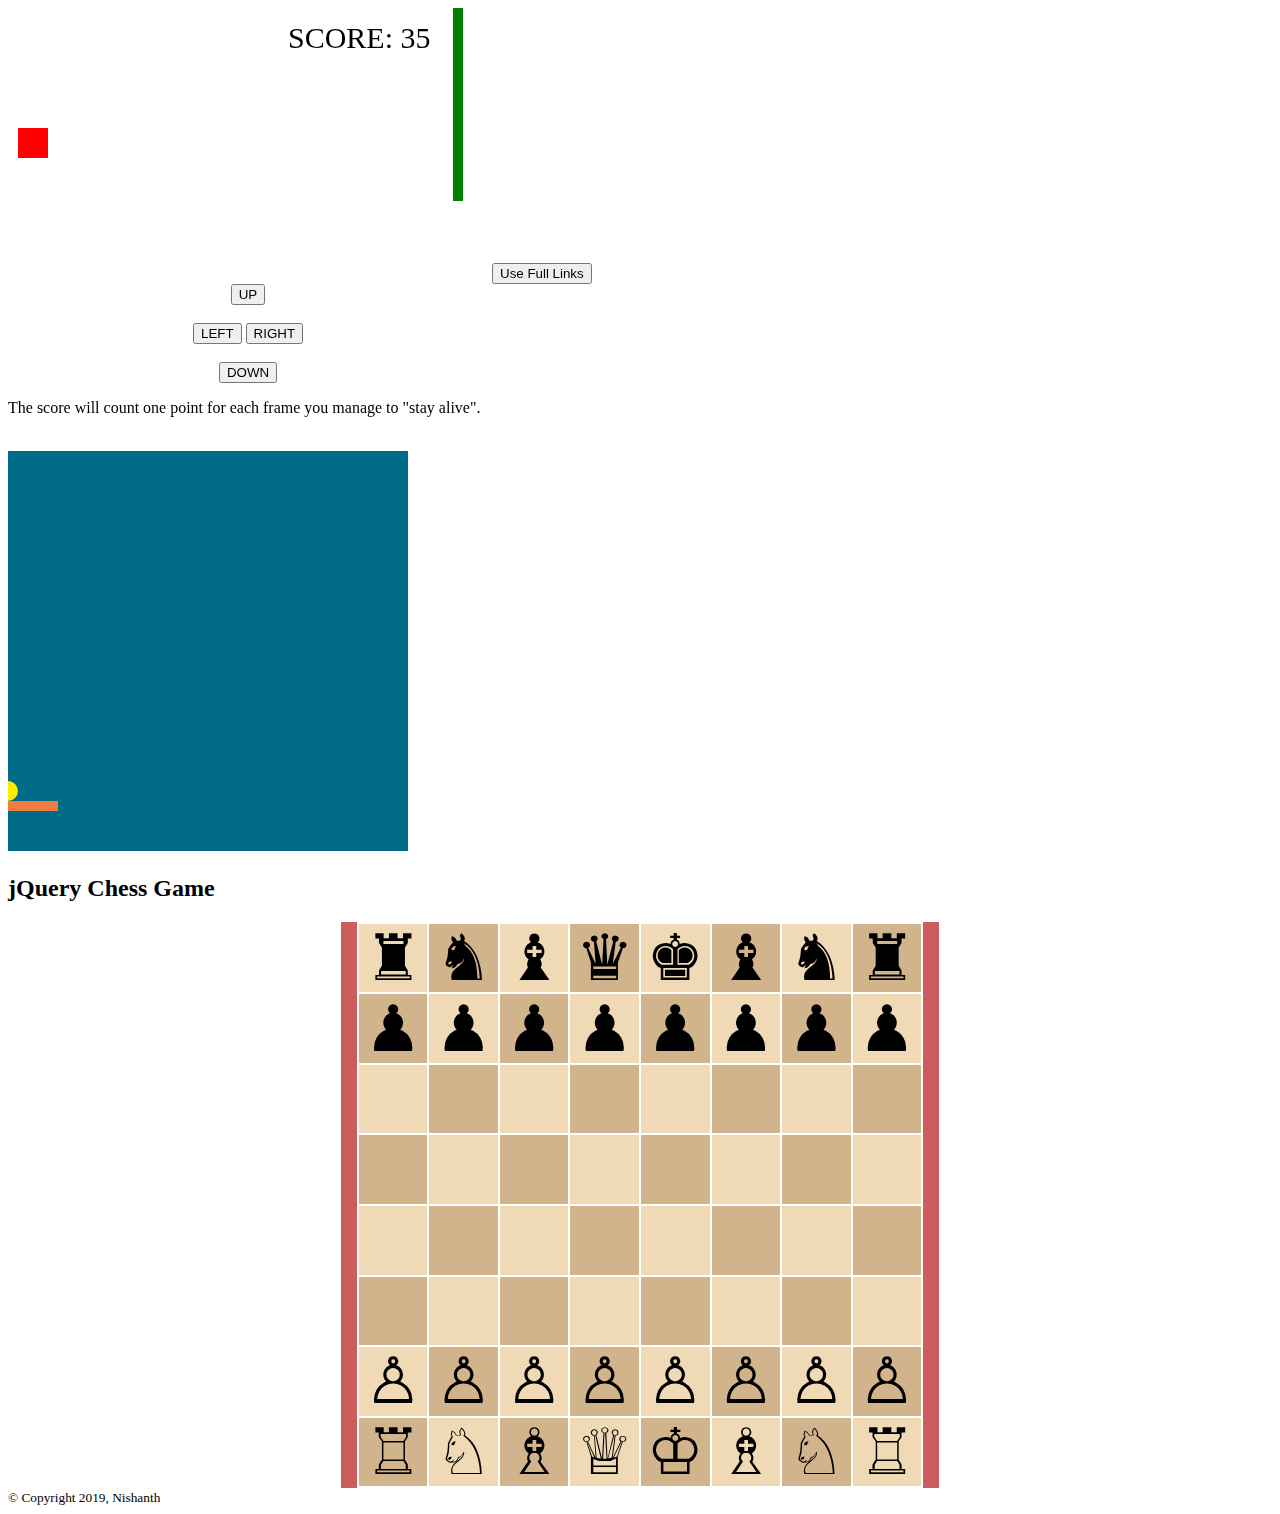
<file: index.html>
<!DOCTYPE html>
<html>
	<head>
		<meta name="viewport" content="width=device-width, initial-scale=1.0"/>
		<title>Paddle Ball</title>
		
		<link rel="stylesheet" type="text/css" href="./assets/css/trygame_score.css">
		<script src="./assets/js/jquery-2.1.1.js"></script>
	</head>
	<!-- <h1> Welcome Folks Wanna Play Mind Refreshing Games </h1> -->
	<body>
		
<button onclick="window.location.href = 'usefullinks.html';">Use Full Links</button>
		<div style="text-align:center;width:480px;">
		  <button onmousedown="moveup()" onmouseup="clearmove()" ontouchstart="moveup()">UP</button><br><br>
		  <button onmousedown="moveleft()" onmouseup="clearmove()" ontouchstart="moveleft()">LEFT</button>
		  <button onmousedown="moveright()" onmouseup="clearmove()" ontouchstart="moveright()">RIGHT</button><br><br>
		  <button onmousedown="movedown()" onmouseup="clearmove()" ontouchstart="movedown()">DOWN</button>
		</div>

		<p>The score will count one point for each frame you manage to "stay alive".</p>
		<br/>
		<canvas id="pageCanvas"></canvas>

		<div id="content">
			<h2>jQuery Chess Game</h2>
			<div id="game"></div>
			<script>
				$(document).ready(function(){
					$("#game").chess();
				});
			</script>
		</div>
		
	</body>
	<footer>    <small>&copy; Copyright 2019, Nishanth</small>
	</footer>
<script src="./assets/js/processing.js"></script>
<script src="./assets/js/source.js"></script>
<script src="./assets/js/trygame_score.js"></script>
<script src="./assets/js/jquery.chess.min.js"></script>
<script type="application/javascript">
   var canvas = document.getElementById("pageCanvas");
   var processingInstance = new Processing(canvas, jsMain);
   startGame();
</script>
</html>
</file>
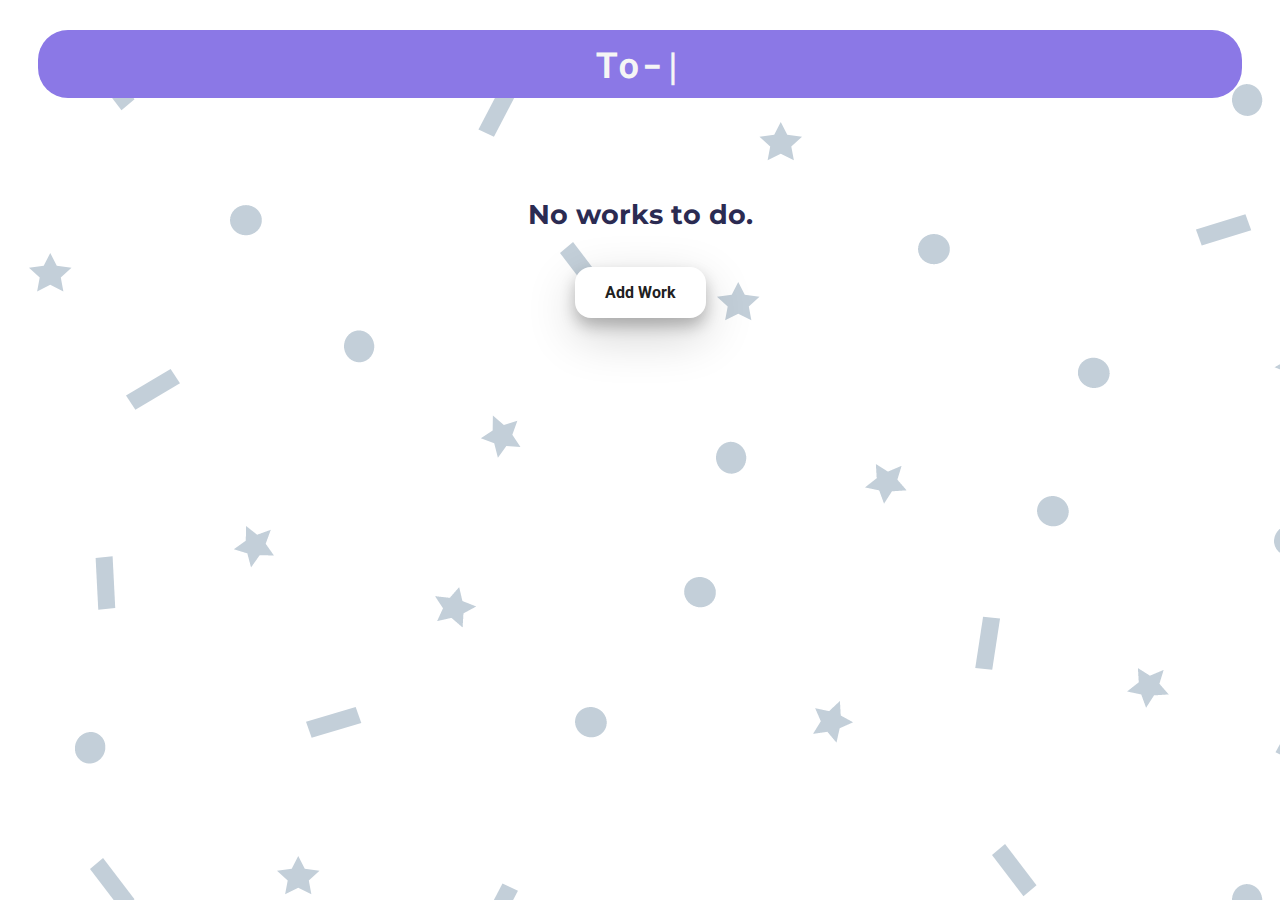
<file: ToDo-master/ToDo-master/index.html>
<!-- Coded by Harshit Seksaria -->

<!DOCTYPE html>
<html lang="en">
<head>
    <meta charset="UTF-8">
    <meta name="viewport" content="width=device-width, initial-scale=1.0">
    <meta http-equiv="X-UA-Compatible" content="ie=edge">
    <link rel="stylesheet" type="text/css" href="main.css">
    <title>To-Do</title>

    <!-- Fonts -->
    <link href="https://fonts.googleapis.com/css?family=Roboto" rel="stylesheet">
    <link href="https://fonts.googleapis.com/css?family=Roboto+Mono" rel="stylesheet">
    <link href="https://fonts.googleapis.com/css?family=Montserrat:700" rel="stylesheet">
</head>
<body>
    <div id="container">
        <div id="title">
            <b><span id="text"></span><span id="cursor">|</span></b>
        </div>

        <h4>Works to do:</h4>

        <ul id="workslist"></ul>

        <div style="text-align:center; transition: 1s;">
            <div id="addbutton"><p><b>Add Work</b></p></div> 
        </div>
    </div>
    
    <!-- JS Script -->
    <script src="main.js"></script>
</body>
</html>
</file>
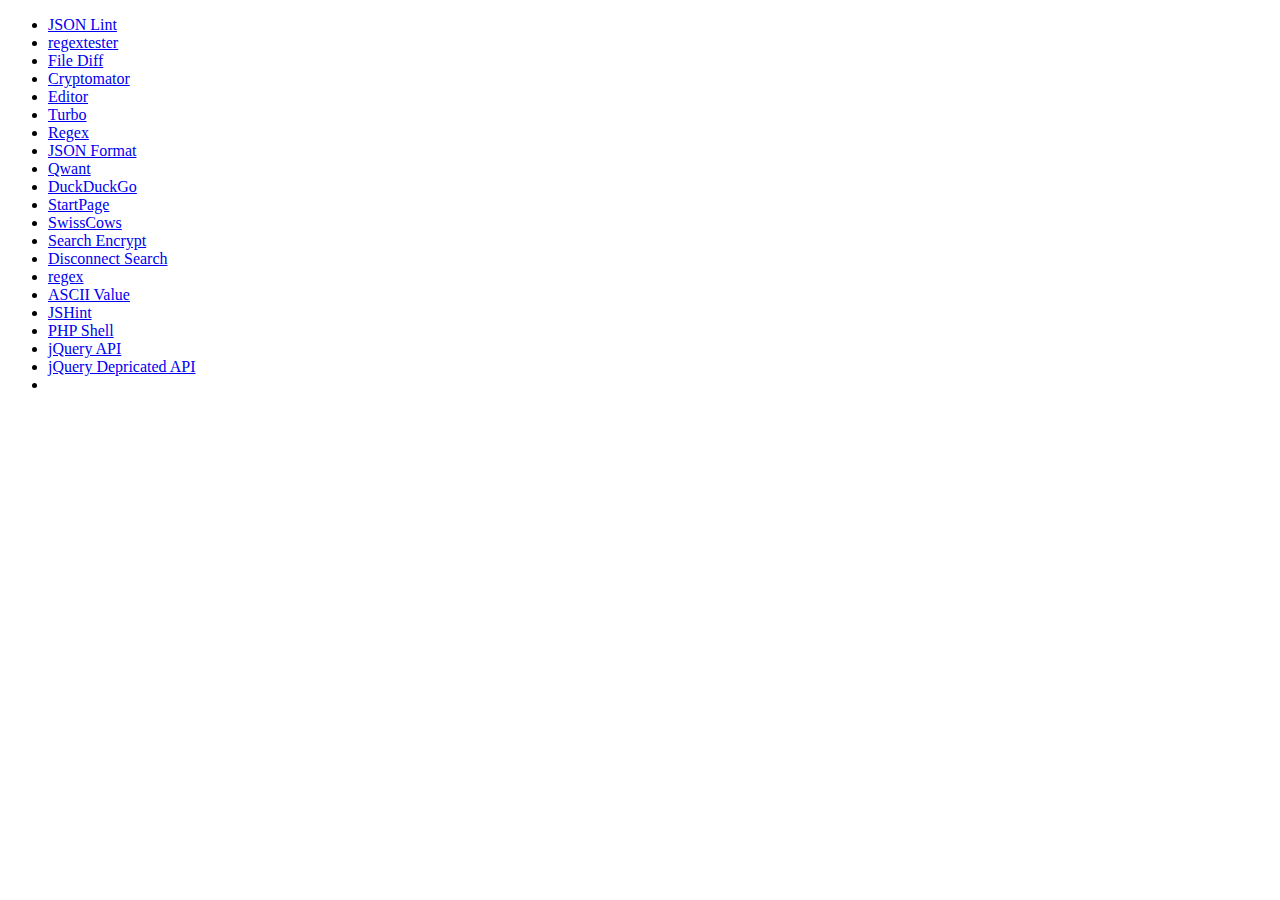
<file: usefullinks.html>
<!DOCTYPE html>
<html>
	<head>
		<meta name="viewport" content="width=device-width, initial-scale=1.0"/>
		<title>Useful Links</title>
	</head>
	<body>
		<ul style="">
		  <li><a href="https://jsonlint.com/">JSON Lint</a></li>
		  <li><a href="https://www.regextester.com/index.php">regextester</a></li>
		  <li><a href="https://codebeautify.org/file-diff">File Diff</a></li>
		  <li><a href="https://cryptomator.org/">Cryptomator</a></li>
		  <li><a href="https://editor.p5js.org">Editor</a></li>
		  <li><a href="https://turbo.net/">Turbo</a></li>
		  <li><a href="http://www.ntu.edu.sg/home/ehchua/programming/howto/regexe.html">Regex</a></li>
		  <li><a href="https://jsonformatter.org/tools">JSON Format</a></li>
		  <li><a href="https://www.qwant.com/?l=en">Qwant</a></li>
		  <li><a href="https://duckduckgo.com/?t=hp">DuckDuckGo</a></li>
		  <li><a href="https://www.startpage.com/en/">StartPage</a></li>
		  <li><a href="https://swisscows.ch/">SwissCows</a></li>
		  <li><a href="https://www.searchencrypt.com/">Search Encrypt</a></li>
		  <li><a href="https://search.disconnect.me/">Disconnect Search</a></li>
		  <li><a href="https://regex101.com">regex</a></li>
		  <li><a href="https://keycode.info/">ASCII Value</a></li>
		  <li><a href="https://jshint.com/">JSHint</a></li>
		  <li><a href="https://3v4l.org/">PHP Shell</a></li>
		  <li><a href="https://api.jquery.com/">jQuery API</a></li>
		  <li><a href="https://api.jquery.com/page/1/?s=deprecated">jQuery Depricated API</a></li>
		  <li><a href=""></a></li>
		  
		</ul> 

		
	</body>
</html>
</file>
<file: assets/css/trygame_score.css>
.canvas {
    border:1px solid #d3d3d3;
    background-color: #f1f1f1;
}
</file>
<file: ToDo-master/ToDo-master/main.css>
/* Coded by Harshit Seksaria */

/* Styles for the whole page */
body {
    background-image: url(raw/bk.png);
    font-family: 'Roboto', cursive,  Arial, Helvetica, sans-serif;
}

/* Styles for the works list */
li {
    list-style: none;
    transition: 1s;
    display: none;
}

/* Styles for list header (Works to do) */
h4 {
    text-align: center; 
    margin-top: 100px; 
    font-family: Montserrat, 'Consolas';
    font-size: 3ch;
    color: #2B2B52;
}

/* Styles for title of the page (ToDo Application) */
#title {
    margin-left: 30px;
    margin-right: 30px;
    margin-top: 30px;
    padding-top: 10px;
    padding-bottom: 10px;
    border-radius: 30px;
    text-align: center;
    font-family: 'Roboto Mono', cursive;
    font-size: 4vh;
    background-color: #8B78E6;
    color: #F5F5F5;
}

/* Styles for the cursor in the title */
#cursor {
    color: #f5f5f5;
    animation: blink-cursor 1s step-end infinite;
}

/* Styles for all the works */
.works {
    margin: 10px;
    transition: 0.3s;
    color: #FFF;
    padding: 10px;
    display: inline-block;
    background-color: #FB6F6F;
    border-radius: 16px;   
}

/* Styles for the work when mouse is over it */
.works:hover {
    transform: scale(1.1);
    box-shadow: 0px 5px 15px 2px rgba(0, 0, 0, 0.2);
}

/* Styles for the remove button when mouse is over the repective work */
.works:hover~.remove {
    transform: scale(1);
}

/* Styles for the remove button */
.remove {
    transition: 0.5s;
    transform: scale(0);
    cursor: pointer;
}

/* Styles for the remove button when mouse is over it */
.remove:hover {
    transform: scale(1.1); 
}

/* Styles for the add work button */
#addbutton {
    display: inline-block;
    padding-right: 30px;
    padding-left: 30px;
    transition: 0.5s;
    color: #212121;
    border-radius: 16px;
    cursor: pointer;
    background-color: white;
    box-shadow: 0 17px 50px 0 rgba(0, 0, 0, 0.19), 0 8px 15px 0 rgba(0, 0, 0, 0.24);
}

/* Styles for the add button when mouse is over it */
#addbutton:hover {
    background-color: #212121;
    color: #F5F5F5;
    box-shadow: 0 5px 15px 0 rgba(0, 0, 0, 0.2);
}

/* Animation for the cursor */
/* To make it blink */
@keyframes blink-cursor {
    from, to {opacity: 1;}
    50% {opacity: 0;}
}
</file>
